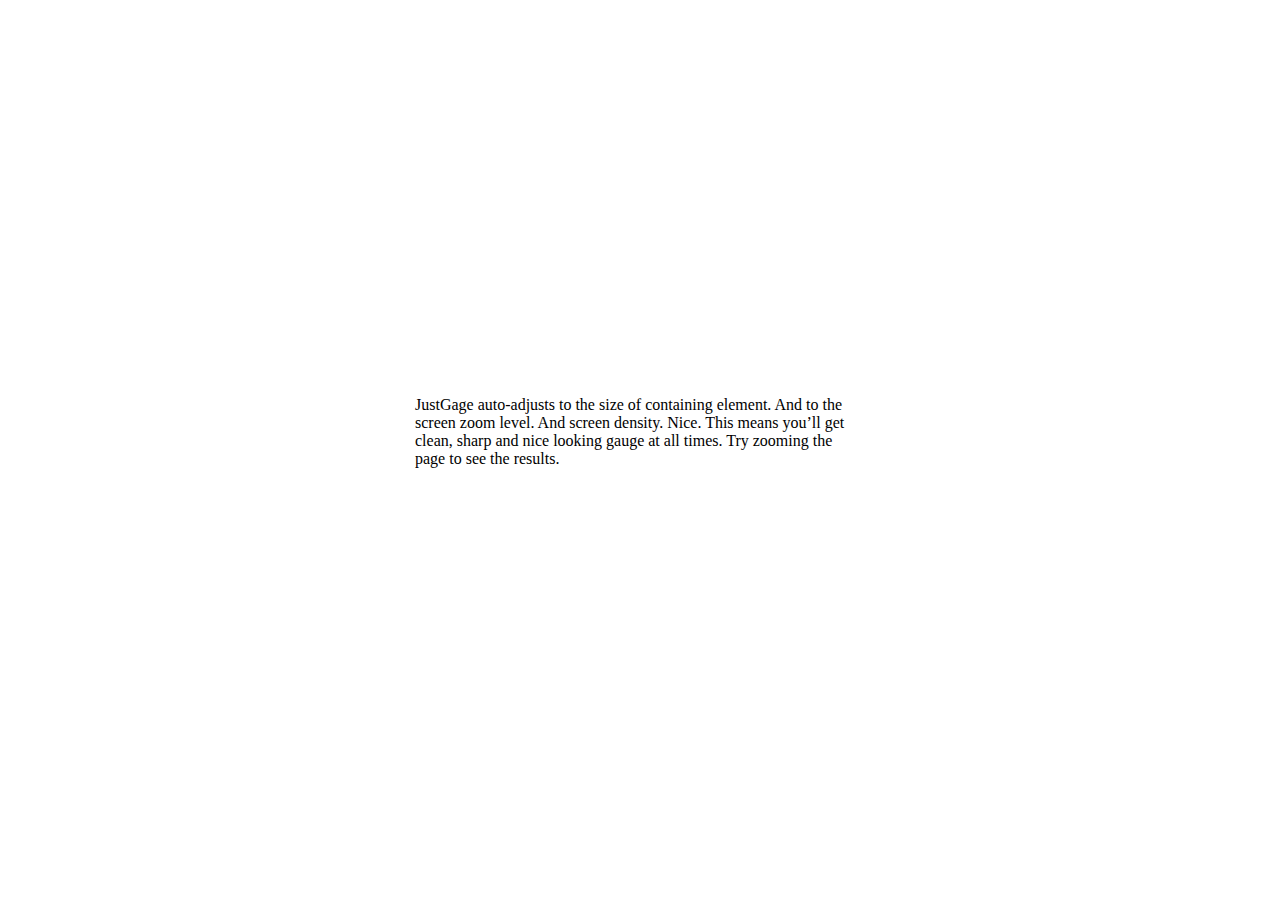
<file: static/examples/auto-adjust.htm>
<!doctype html>

<html>
  <head>
    <title>Auto-adjust</title>
    <meta http-equiv="Content-Type" content="text/html; charset=UTF-8" />
    <style>
      body {
        text-align: center;
      }

      #g1 {
        width:400px; height:320px;
        display: inline-block;
        margin: 1em;
      }

      #g2, #g3, #g4 {
        width:100px; height:80px;
        display: inline-block;
        margin: 1em;
      }

      p {
        display: block;
        width: 450px;
        margin: 2em auto;
        text-align: left;
      }
    </style>


  </head>
  <body>
    <div id="g1"></div>
    <div id="g2"></div>
    <div id="g3"></div>
    <div id="g4"></div>
    <p>
      JustGage auto-adjusts to the size of containing element. And to the screen zoom level. And screen density. Nice. This means you’ll get clean, sharp and nice looking gauge at all times. Try zooming the page to see the results.
    </p>

    <script src="../raphael-2.1.4.min.js"></script>
    <script src="../justgage.js"></script>
    <script>
      var g1, g2, g3, g4;

      window.onload = function(){
        var g1 = new JustGage({
          id: "g1",
          value: getRandomInt(0, 100),
          min: 0,
          max: 100,
          title: "Big Fella",
          label: "pounds"
        });

        var g2 = new JustGage({
          id: "g2",
          value: getRandomInt(0, 100),
          min: 0,
          max: 100,
          title: "Small Buddy",
          label: "oz"
        });

        var g3 = new JustGage({
          id: "g3",
          value: getRandomInt(0, 100),
          min: 0,
          max: 100,
          title: "Tiny Lad",
          label: "oz"
        });

        var g4 = new JustGage({
          id: "g4",
          value: getRandomInt(0, 100),
          min: 0,
          max: 100,
          title: "Little Pal",
          label: "oz"
        });

        setInterval(function() {
          g1.refresh(getRandomInt(50, 100));
          g2.refresh(getRandomInt(50, 100));
          g3.refresh(getRandomInt(0, 50));
          g4.refresh(getRandomInt(0, 50));
        }, 2500);
      };
    </script>
  </body>
</html>
</file>
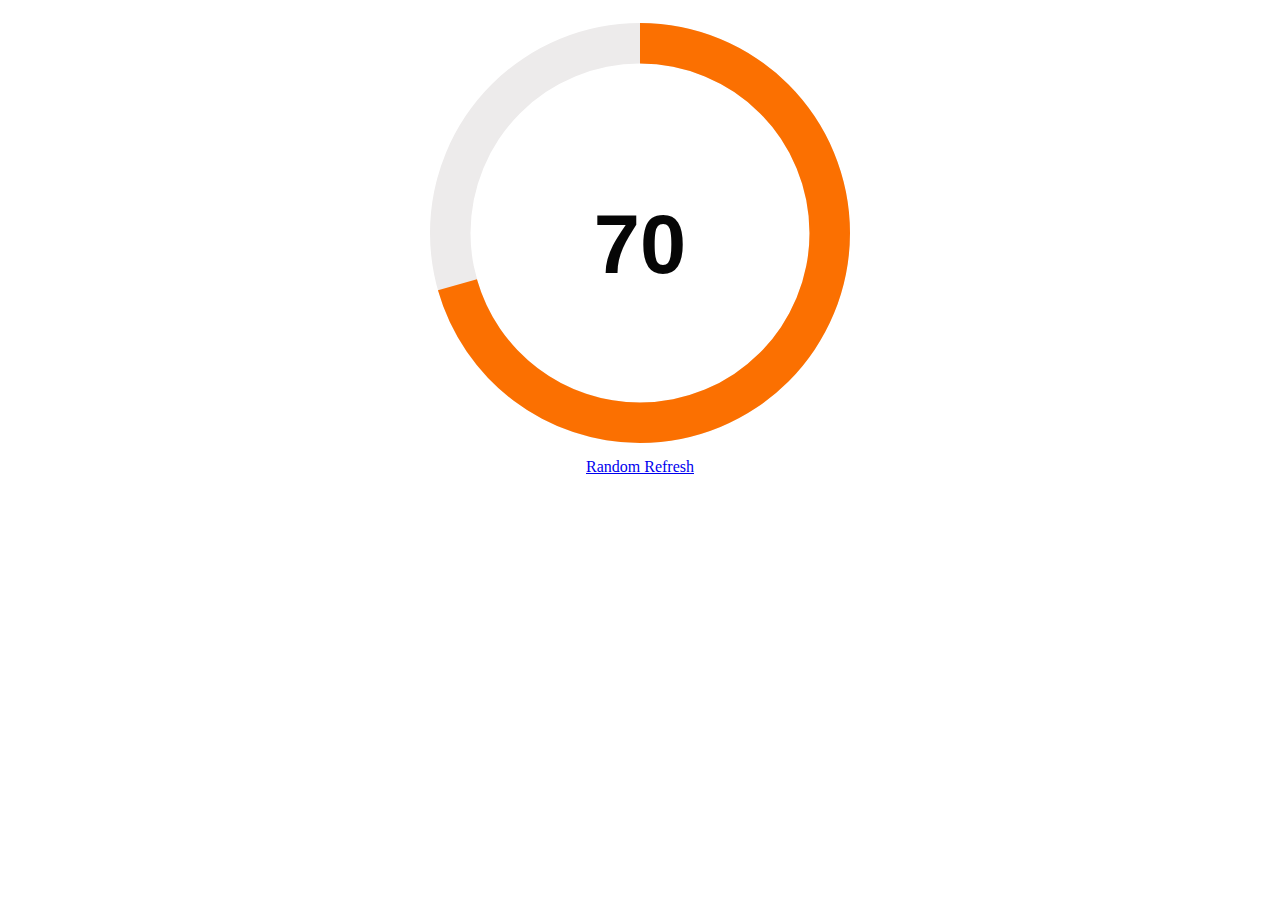
<file: static/examples/counter.html>
<!doctype html>
<html>

<head>
    <meta charset="utf-8" />
    <title>Counter</title>
    <meta name="viewport" content="width=device-width">
    <style>
    .container {
        width: 450px;
        margin: 0 auto;
        text-align: center;
    }

    .gauge {
        width: 450px;
        height: 450px;
    }

    a:link.button,
    a:active.button,
    a:visited.button,
    a:hover.button {
        margin: 30px 5px 0 2px;
        padding: 7px 13px;
    }
    </style>
</head>

<body>
    <div class="container">
        <div id="g1" class="gauge"></div>
        <a href="#" id="g1_refresh">Random Refresh</a>
    </div>
    <script src="../raphael-2.1.4.min.js"></script>
    <script src="../justgage.js"></script>
    <script>
    var g1;
    document.addEventListener("DOMContentLoaded", function(event) {
        g1 = new JustGage({
            id: "g1",
            value: 72,
            min: 0,
            max: 100,
            donut: true,
            gaugeWidthScale: 0.6,
            counter: true,
            hideInnerShadow: true
        });

        document.getElementById('g1_refresh').addEventListener('click', function() {
            g1.refresh(getRandomInt(0, 100));
        });
    });
    </script>
</body>

</html>
</file>
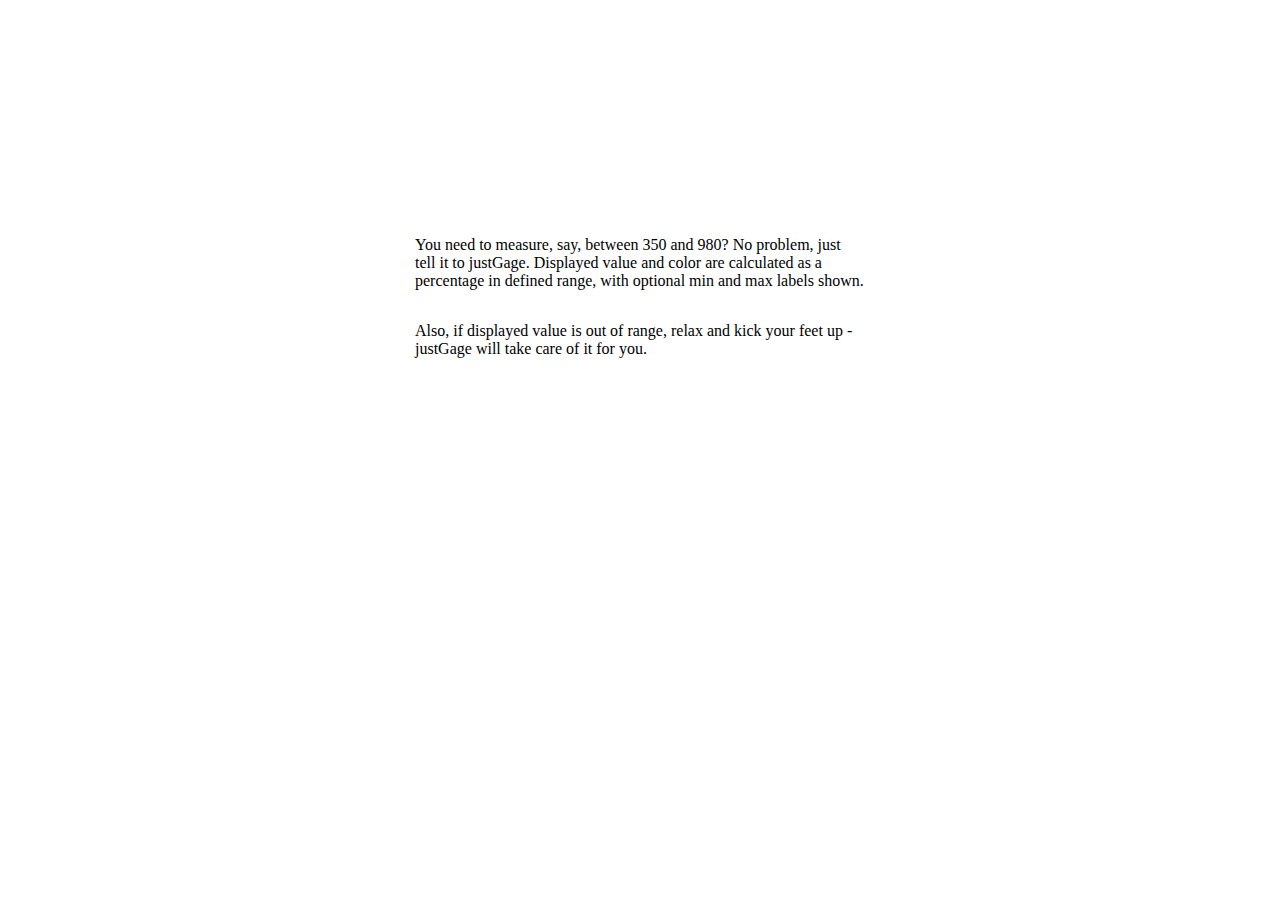
<file: static/examples/custom-interval.htm>
<!doctype html>
<html>

<head>
    <title>Custom interval</title>
    <meta http-equiv="Content-Type" content="text/html; charset=UTF-8" />
    <style>
    body {
        text-align: center;
    }

    #g1,
    #g2,
    #g3 {
        width: 200px;
        height: 160px;
        display: inline-block;
        margin: 1em;
    }

    p {
        display: block;
        width: 450px;
        margin: 2em auto;
        text-align: left;
    }
    </style>
</head>

<body>
    <div id="g1"></div>
    <div id="g2"></div>
    <div id="g3"></div>
    <p>
        You need to measure, say, between 350 and 980? No problem, just tell it to justGage. Displayed value and color are calculated as a percentage in defined range, with optional min and max labels shown.
    </p>
    <p>
        Also, if displayed value is out of range, relax and kick your feet up - justGage will take care of it for you.
    </p>
    <script src="../raphael-2.1.4.min.js"></script>
    <script src="../justgage.js"></script>
    <script>
    var g1, g2, g3;

    document.addEventListener("DOMContentLoaded", function(event) {
        g1 = new JustGage({
            id: "g1",
            value: getRandomInt(350, 980),
            min: 350,
            max: 980,
            title: "Lone Ranger",
            label: "miles traveled"
        });

        g2 = new JustGage({
            id: "g2",
            value: 32,
            min: 50,
            max: 100,
            title: "Empty Tank",
            label: ""
        });

        g3 = new JustGage({
            id: "g3",
            value: 120,
            min: 50,
            max: 100,
            title: "Meltdown",
            label: ""
        });

        setInterval(function() {
            g1.refresh(getRandomInt(350, 980));
            g2.refresh(getRandomInt(0, 49));
            g3.refresh(getRandomInt(101, 200));
        }, 2500);
    });
    </script>
</body>

</html>
</file>
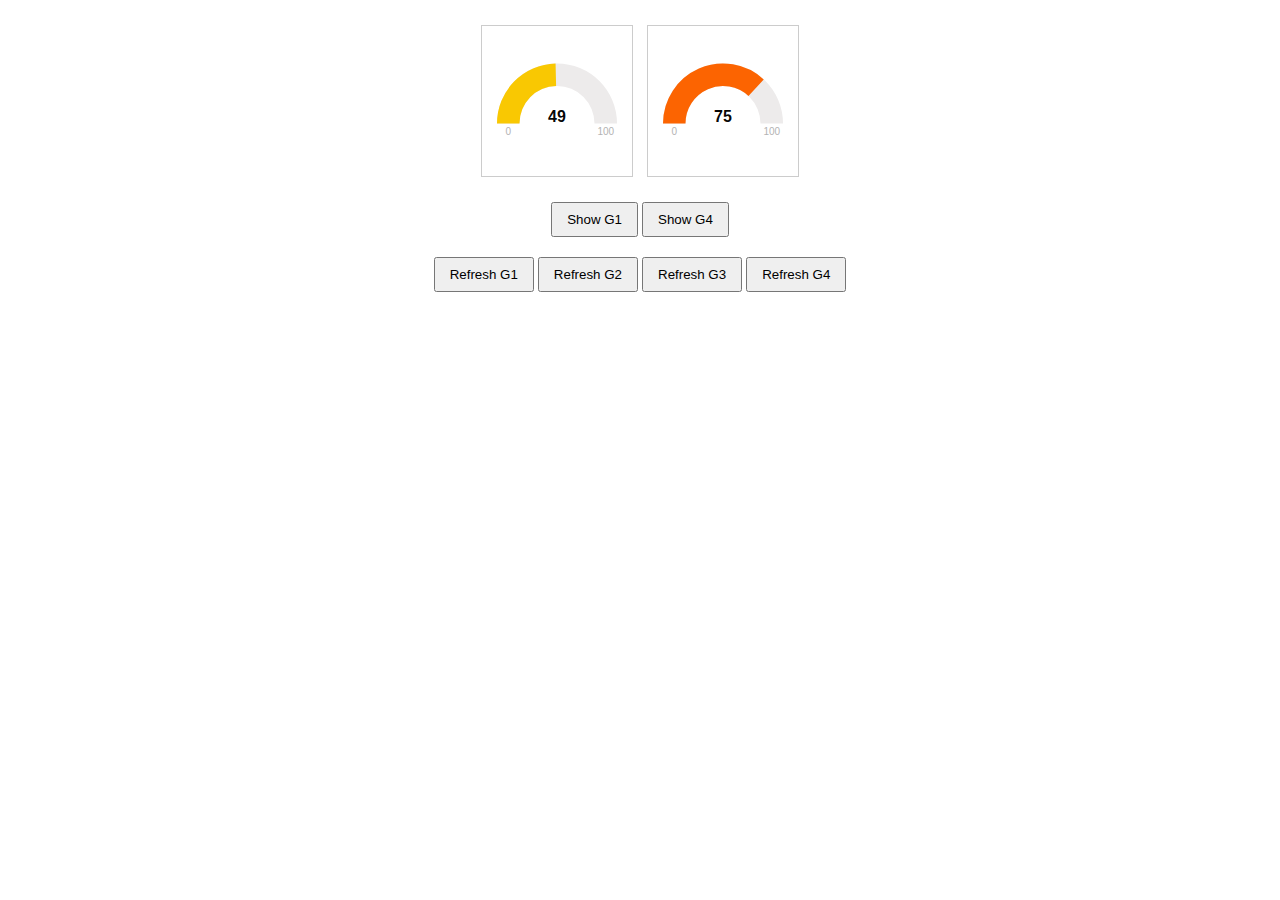
<file: static/examples/custom-node.html>
﻿<!doctype html>
<html>

<head>
    <title>Custom Node</title>
    <meta charset="utf-8" />
    <meta name="viewport" content="width=device-width">
    <style>
    button {
        padding: 8px 14px;
    }

    .container {
        width: 850px;
        margin: 20px auto 0 auto;
        text-align: center;
    }

    .gauge {
        width: 150px;
        height: 150px;
        display: inline-block;
        border: 1px solid #ccc;
        margin: 5px;
    }

    a:link.button,
    a:active.button,
    a:visited.button,
    a:hover.button {
        margin: 20px 5px 0 2px;
        padding: 7px 13px;
    }
    </style>
</head>

<body>
    <div id="cont" class="container">
        <div id="gauge2" class="gauge"></div>
        <div id="gauge3" class="gauge" data-title="#3" data-value="75" data-counter="true"></div>
    </div>
    <div class="container">
        <button type="button" id="g1_show">Show G1</button>
        <button type="button" id="g4_show">Show G4</button>
    </div>
    <div class="container">
        <button type="button" id="g1_refresh">Refresh G1</button>
        <button type="button" id="g2_refresh">Refresh G2</button>
        <button type="button" id="g3_refresh">Refresh G3</button>
        <button type="button" id="g4_refresh">Refresh G4</button>
    </div>
    <script src="../raphael-2.1.4.min.js"></script>
    <script src="../justgage.js"></script>
    <script>
    document.addEventListener("DOMContentLoaded", function(event) {
        var gNode1 = document.createElement('div');
        gNode1.setAttribute("class", "gauge");

        var gNode4 = document.createElement('div');
        gNode4.setAttribute("class", "gauge");
        gNode4.setAttribute("data-title", "#4");
        gNode4.setAttribute("data-value", "100");
        gNode4.setAttribute("data-counter", "true");

        var gauge1 = new JustGage({
            parentNode: gNode1,
            width: 150,
            height: 150,
            title: "#1",
            value: 25,
            min: 0,
            max: 100,
            decimals: 0,
            counter: true
        });

        var gauge2 = new JustGage({
            id: "gauge2",
            title: "#2",
            value: 50,
            min: 0,
            max: 100,
            humanFriendly: false,
            decimals: 0,
            counter: true
        });

        var gauge3 = new JustGage({
            id: "gauge3"
        });

        var gauge4 = new JustGage({
            parentNode: gNode4,
            width: 150,
            height: 150
        });

        document.getElementById('g1_refresh').addEventListener('click', function() {
            gauge1.refresh(getRandomInt(0, 100));
        });

        document.getElementById('g2_refresh').addEventListener('click', function() {
            gauge2.refresh(getRandomInt(0, 100));
        });

        document.getElementById('g3_refresh').addEventListener('click', function() {
            gauge3.refresh(getRandomInt(0, 100));
        });

        document.getElementById('g4_refresh').addEventListener('click', function() {
            gauge4.refresh(getRandomInt(0, 100));
        });

        document.getElementById('g1_show').addEventListener('click', function() {
            var container = document.getElementById("cont");
            container.insertBefore(gNode1, container.childNodes[0]);
            container = null;
        });

        document.getElementById('g4_show').addEventListener('click', function() {
            var container = document.getElementById("cont");
            container.appendChild(gNode4, container.childNodes[0]);
            container = null;
        });

    });
    </script>
</body>

</html>
</file>
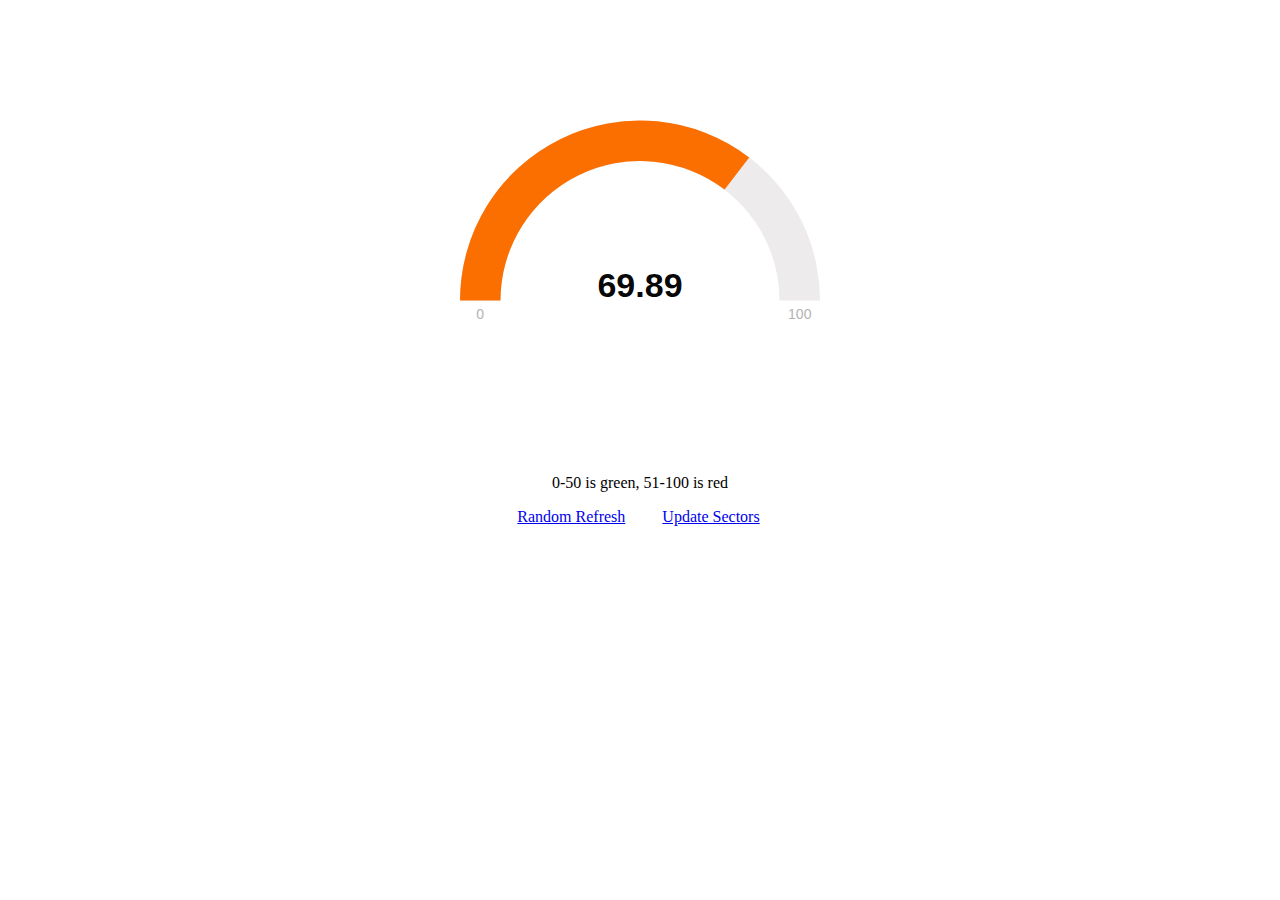
<file: static/examples/custom-sectors.html>
<!doctype html>
<html>

<head>
  <meta charset="utf-8"/>
  <title>Custom Sectors</title>
  <meta name="viewport" content="width=device-width">

  <style>
  .container {
    width: 450px;
    margin: 0 auto;
    text-align: center;
  }

  .gauge {
    width: 450px;
    height: 450px;
  }

  a:link.button,
  a:active.button,
  a:visited.button,
  a:hover.button {
    margin: 30px 5px 0 2px;
    padding: 7px 13px;
  }

  </style>

</head>


<body>

  <div class="container">
    <div id="gg1" class="gauge"></div>
    <p id="gg1_text">0-50 is green, 51-100 is red</p>
    <a href="#" id="gg1_refresh" class="button grey">Random Refresh</a>
    <a href="#" id="gg1_update" class="button grey">Update Sectors</a>
  </div>

  <script src="../raphael-2.1.4.min.js"></script>
  <script src="../justgage.js"></script>
  <script>
  document.addEventListener("DOMContentLoaded", function(event) {
    var gg1 = new JustGage({
      id: "gg1",
      value : 72.15,
      min: 0,
      max: 100,
      decimals: 2,
      gaugeWidthScale: 0.6,
      customSectors: [{
        color : "#00ff00",
        lo : 0,
        hi : 50
      },{
        color : "#ff0000",
        lo : 50,
        hi : 100
      }],
      counter: true
    });

    document.getElementById('gg1_refresh').addEventListener('click', function() {
      gg1.refresh(getRandomInt(0, 100));
    });

    document.getElementById('gg1_update').addEventListener('click', function() {
      gg1.update({
        value: getRandomInt(0, 100),
        customSectors: [{
          color : "#00ff00",
          lo : 0,
          hi : 25
        },{
          color : "#ff0000",
          lo : 25,
          hi : 100
        }]
      });
      document.getElementById('gg1_text').innerHTML = "<b>UPDATE</b>: 0-25 is green, 26-100 is red"
    });
  });
  </script>
</body>
</html>
</file>
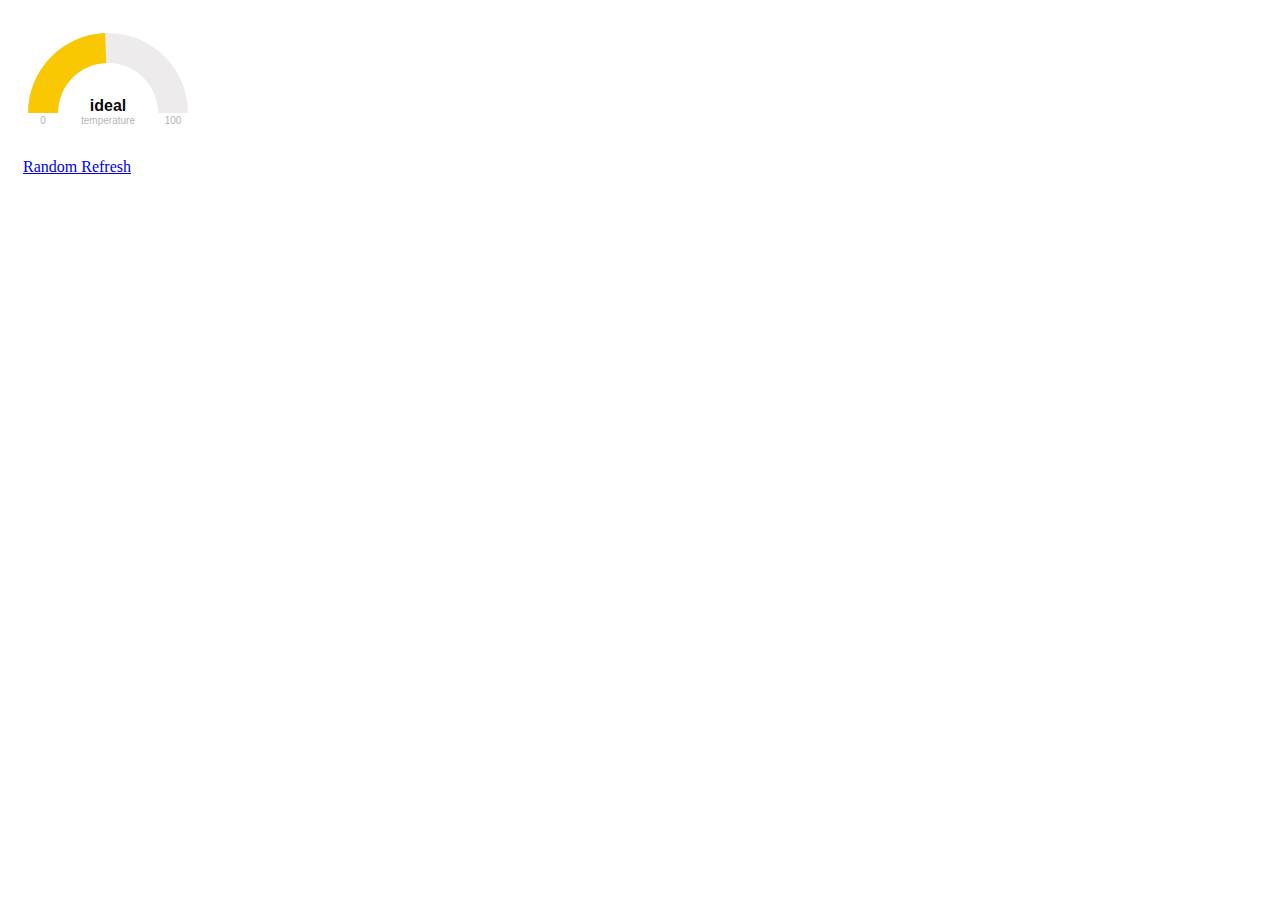
<file: static/examples/custom-value-renderer.html>
<!doctype html>
<html>

<head>
    <meta charset="utf-8" />
    <title>Custom Render Function</title>
    <style>
    .container {
        margin: 0 auto;
        text-align: center;
    }

    .gauge_container {
        text-align: left;
        height: 450px;
        display: inline-block;
        border: 1px solid #ccc;
        margin: 40px 5px 0 5px;
    }

    .gauge {
        width: 300px;
        height: 200px;
        display: inline-block;
        -webkit-transform: translate3d(0, 0, 0);
    }

    .controls {
        text-align: left;
    }

    li {
        padding: 10px 0 0 0;
    }

    li.refresh {
        border-top: 1px solid #eee;
        border-bottom: 1px solid #eee;
        padding-top: 15px;
        padding-bottom: 15px;
    }

    label {
        font-family: Arial;
        display: inline-block;
        width: 65px;
        margin: 0 0 5px 0;
        text-align: right;
        padding: 5px;
        color: #919191;
    }

    input {
        font-weight: bold;
        font-size: 13px;
        padding: 10px;
        border: 1px solid #ccc;
        margin: 5px;
    }

    input[disabled=disabled] {
        font-weight: normal;
        font-size: 11px;
        padding: 0 0 0 10px;
        margin: 0px;
        color: #777777;
        border-color: transparent;
        background: #fff;
    }

    a:link.button,
    a:active.button,
    a:visited.button,
    a:hover.button {
        margin: 0px 5px 0 2px;
        padding: 7px 13px;
    }
    </style>
</head>

<body>
    <div id="gg1" style="width: 200px; height: 150px;"></div>
    <a href="#" id="gg1_refresh" class="button grey">Random Refresh</a>
    <script src="../raphael-2.1.4.min.js"></script>
    <script src="../justgage.js"></script>
    <script>
    document.addEventListener("DOMContentLoaded", function(event) {
        var gg1 = new JustGage({
            id: "gg1",
            value: 50,
            min: 0,
            max: 100,
            title: "Target",
            label: "temperature",
            textRenderer: customValue
        });

        document.getElementById('gg1_refresh').addEventListener('click', function() {
            gg1.refresh(getRandomInt(0, 100));
            return false;
        });

        function customValue(val) {
            if (val < 50) {
                return 'low';
            } else if (val > 50) {
                return 'high';
            } else if (val === 50) {
                return 'ideal';
            }
        }
    });
    </script>
</body>

</html>
</file>
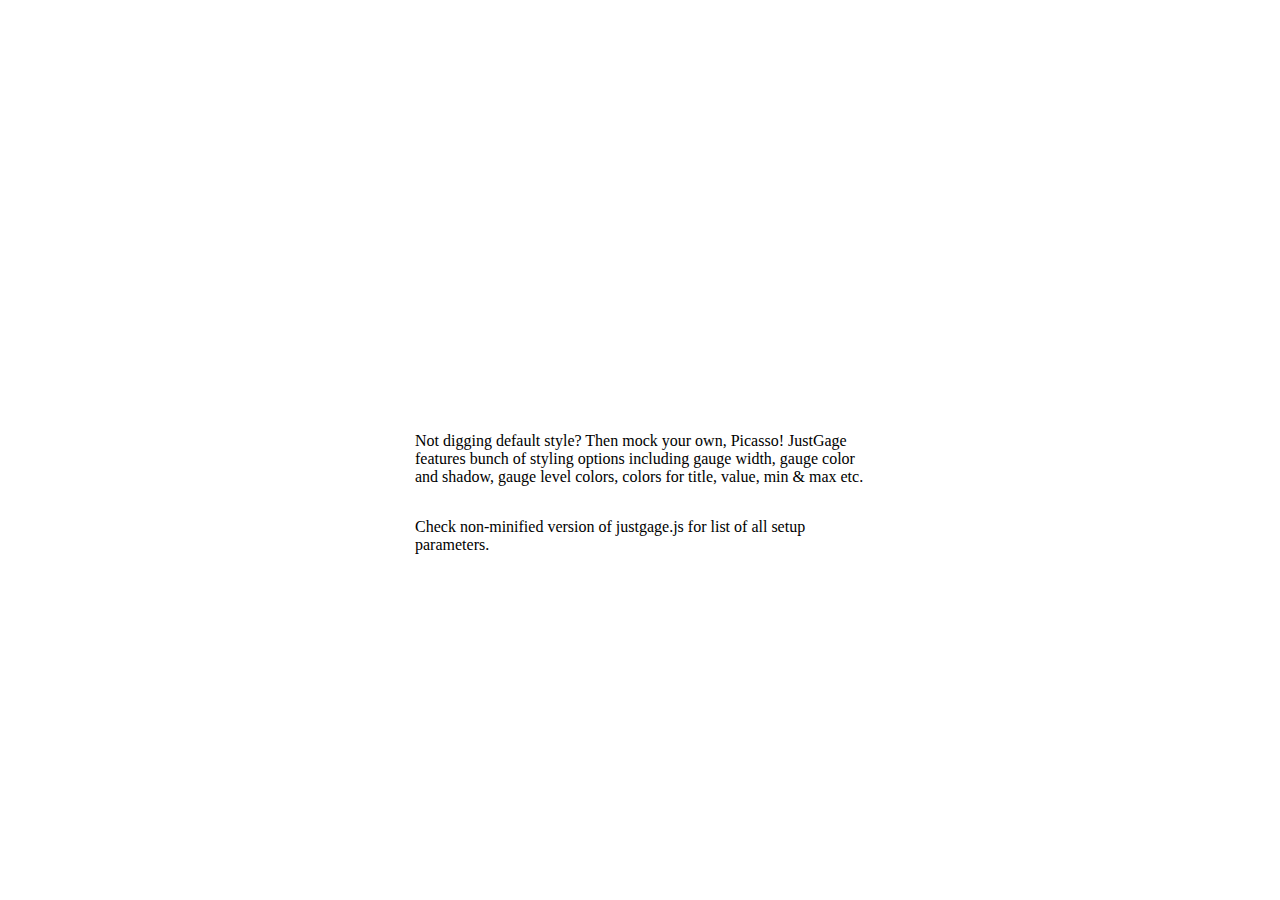
<file: static/examples/customize-style.htm>
<!doctype html>

<html>
  <head>
    <title>Customize style</title>
    <meta http-equiv="Content-Type" content="text/html; charset=UTF-8" />

    <style>
      body {
        text-align: center;
      }

      #g1, #g2, #g3, #g4, #g5, #g6 {
        width:200px; height:160px;
        display: inline-block;
        margin: 1em;
      }

      p {
        display: block;
        width: 450px;
        margin: 2em auto;
        text-align: left;
      }
    </style>

	</head>
  <body>
    <div id="g1"></div>
    <div id="g2"></div>
    <div id="g3"></div>
    <div id="g4"></div>
    <div id="g5"></div>
    <div id="g6"></div>
    <p>
      Not digging default style? Then mock your own, Picasso! JustGage features bunch of styling options including gauge width, gauge color and shadow, gauge level colors, colors for title, value, min &amp; max etc.
    </p>
    <p>
      Check non-minified version of justgage.js for list of all setup parameters.
    </p>
    <script src="../raphael-2.1.4.min.js"></script>
    <!--<script src="../justgage-1.0.1.js"></script>-->
    <script src="../justgage.js"></script>
    <script>
    document.addEventListener("DOMContentLoaded", function(event) {

      var g1, g2, g3, g4, g5, g6;

      var g1 = new JustGage({
        id: "g1",
        value: getRandomInt(0, 100),
        min: 0,
        max: 100,
        title: "Custom Width",
        label: "",
        gaugeWidthScale: 0.2
      });

      var g2 = new JustGage({
        id: "g2",
        value: getRandomInt(0, 100),
        min: 0,
        max: 100,
        title: "Custom Shadow",
        label: "",
        shadowOpacity: 1,
        shadowSize: 5,
        shadowVerticalOffset: 10
      });

      var g3 = new JustGage({
        id: "g3",
        value: getRandomInt(0, 100),
        min: 0,
        max: 100,
        title: "Custom Colors",
        label: "",
        levelColors: [
          "#00fff6",
          "#ff00fc",
          "#1200ff"
        ]
      });

      var g4 = new JustGage({
        id: "g4",
        value: getRandomInt(0, 100),
        min: 0,
        max: 100,
        title: "Hide Labels",
        hideMinMax: true
      });


      var g5 = new JustGage({
        id: "g5",
        value: getRandomInt(0, 100),
        min: 0,
        max: 100,
        title: "Animation Type",
        label: "",
        startAnimationTime: 2000,
        startAnimationType: ">",
        refreshAnimationTime: 1000,
        refreshAnimationType: "bounce"
      });

      var g6 = new JustGage({
        id: "g6",
        value: getRandomInt(0, 100),
        min: 0,
        max: 100,
        title: "Minimal",
        label: "",
        hideMinMax: true,
        gaugeColor: "#fff",
        levelColors: ["#000"],
        hideInnerShadow: true,
        startAnimationTime: 1,
        startAnimationType: "linear",
        refreshAnimationTime: 1,
        refreshAnimationType: "linear"
      });

        setInterval(function() {
          g1.refresh(getRandomInt(0, 100));
          g2.refresh(getRandomInt(0, 100));
          g3.refresh(getRandomInt(0, 100));
          g4.refresh(getRandomInt(0, 100));
          g5.refresh(getRandomInt(0, 100));
          g6.refresh(getRandomInt(0, 100));
        }, 2500);

    });
    </script>
  </body>
</html>
</file>
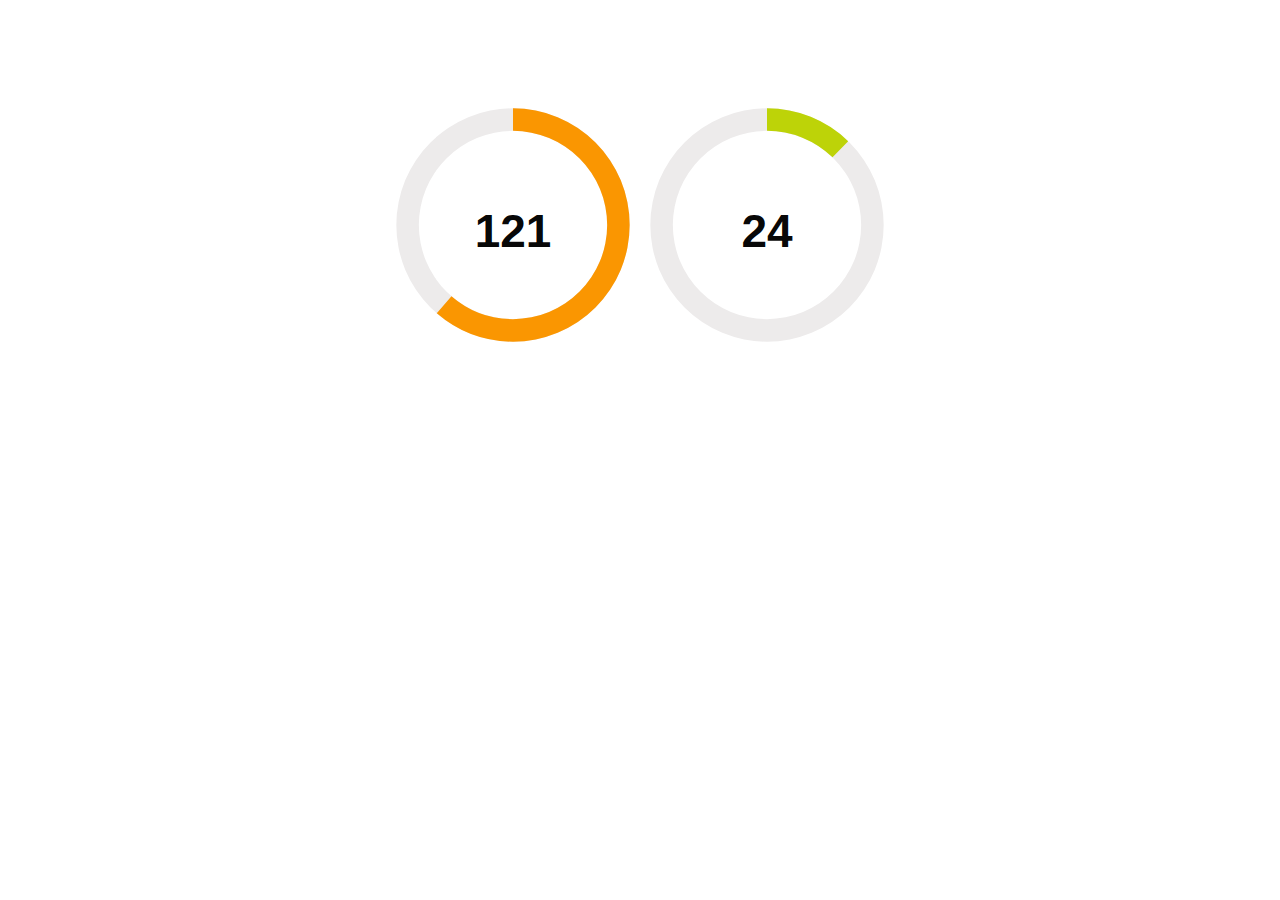
<file: static/examples/defaults.html>
<!doctype html>
<html>

<head>
  <meta charset="utf-8" />
  <title>Defaults</title>
  <meta name="viewport" content="width=device-width">
  <style>
  .container {
    width: 600px;
    margin: 100px auto;
    text-align: center;
  }

  .gauge {
    width: 250px;
    height: 250px;
    display: inline-block;
  }

  </style>
</head>

<body>
  <div class="container">
    <div id="gg1" class="gauge"></div>
    <div id="gg2" class="gauge" data-value="25"></div>
  </div>
  <script src="../raphael-2.1.4.min.js"></script>
  <script src="../justgage.js"></script>
  <script>
  document.addEventListener("DOMContentLoaded", function(event) {

    var dflt = {
      min: 0,
      max: 200,
      donut: true,
      gaugeWidthScale: 0.6,
      counter: true,
      hideInnerShadow: true
    }

    var gg1 = new JustGage({
      id: 'gg1',
      value: 125,
      title: 'javascript call',
      defaults: dflt
    });

    var gg2 = new JustGage({
      id: 'gg2',
      title: 'data-attributes',
      defaults: dflt
    });

  });
  </script>
</body>

</html>
</file>
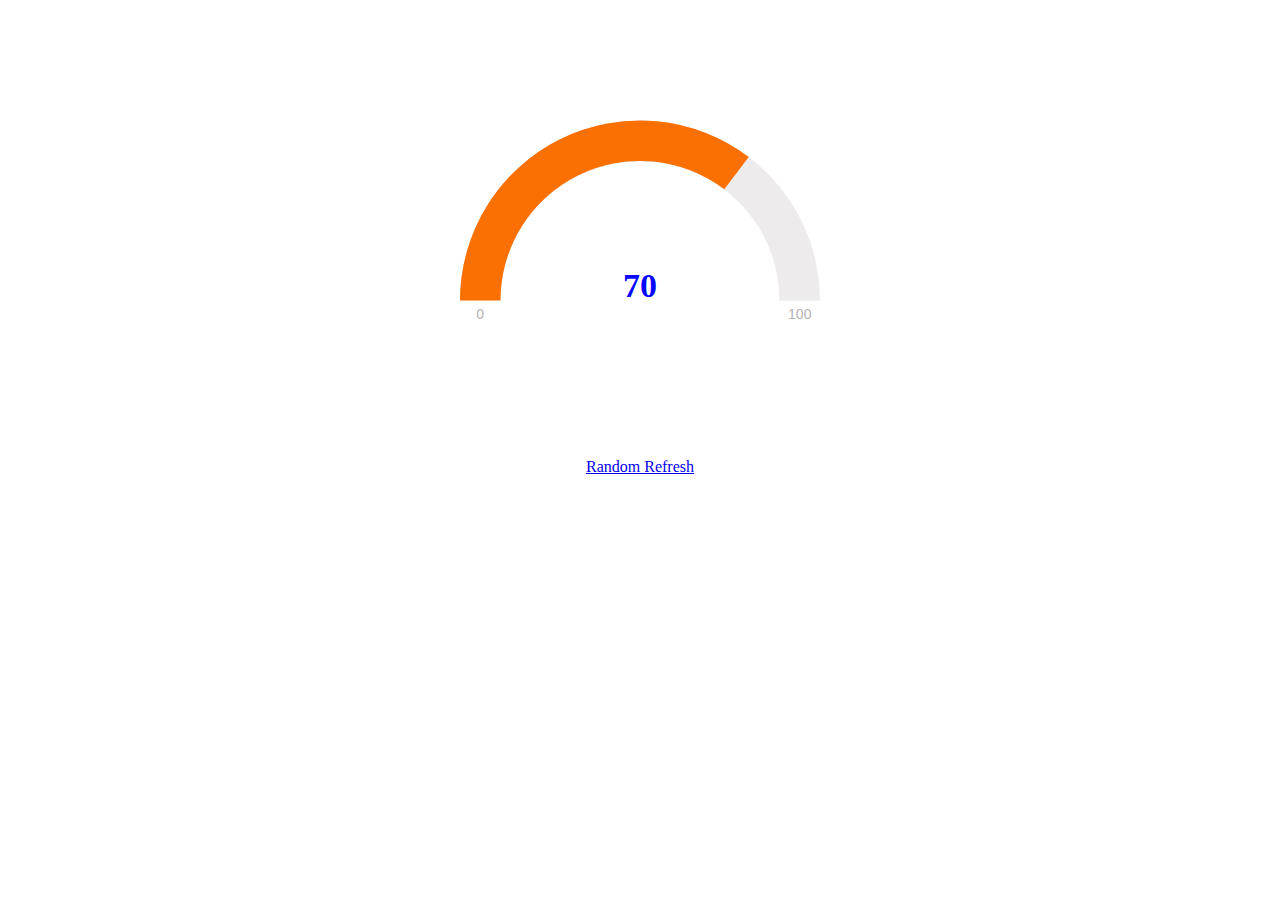
<file: static/examples/font-options.html>
<!doctype html>
<html>

<head>
    <meta charset="utf-8" />
    <title>Counter</title>
    <meta name="viewport" content="width=device-width">
    <style>
    .container {
        width: 450px;
        margin: 0 auto;
        text-align: center;
    }

    .gauge {
        width: 450px;
        height: 450px;
    }

    a:link.button,
    a:active.button,
    a:visited.button,
    a:hover.button {
        margin: 30px 5px 0 2px;
        padding: 7px 13px;
    }
    </style>
</head>

<body>
    <div class="container">
        <div id="g1" class="gauge"></div>
        <a href="#" id="g1_refresh">Random Refresh</a>
    </div>
    <script src="../raphael-2.1.4.min.js"></script>
    <script src="../justgage.js"></script>
    <script>
    var g1;
    document.addEventListener("DOMContentLoaded", function(event) {
        g1 = new JustGage({
            id: "g1",
            title: "Font Options",
            value: 72,
            min: 0,
            max: 100,
            gaugeWidthScale: 0.6,
            counter: true,
            titleFontColor: "red",
            titleFontFamily: "Georgia",
            titlePosition: "below",
            valueFontColor: "blue",
            valueFontFamily: "Georgia"
        });

        document.getElementById('g1_refresh').addEventListener('click', function() {
            g1.refresh(getRandomInt(0, 100));
        });
    });
    </script>
</body>

</html>
</file>
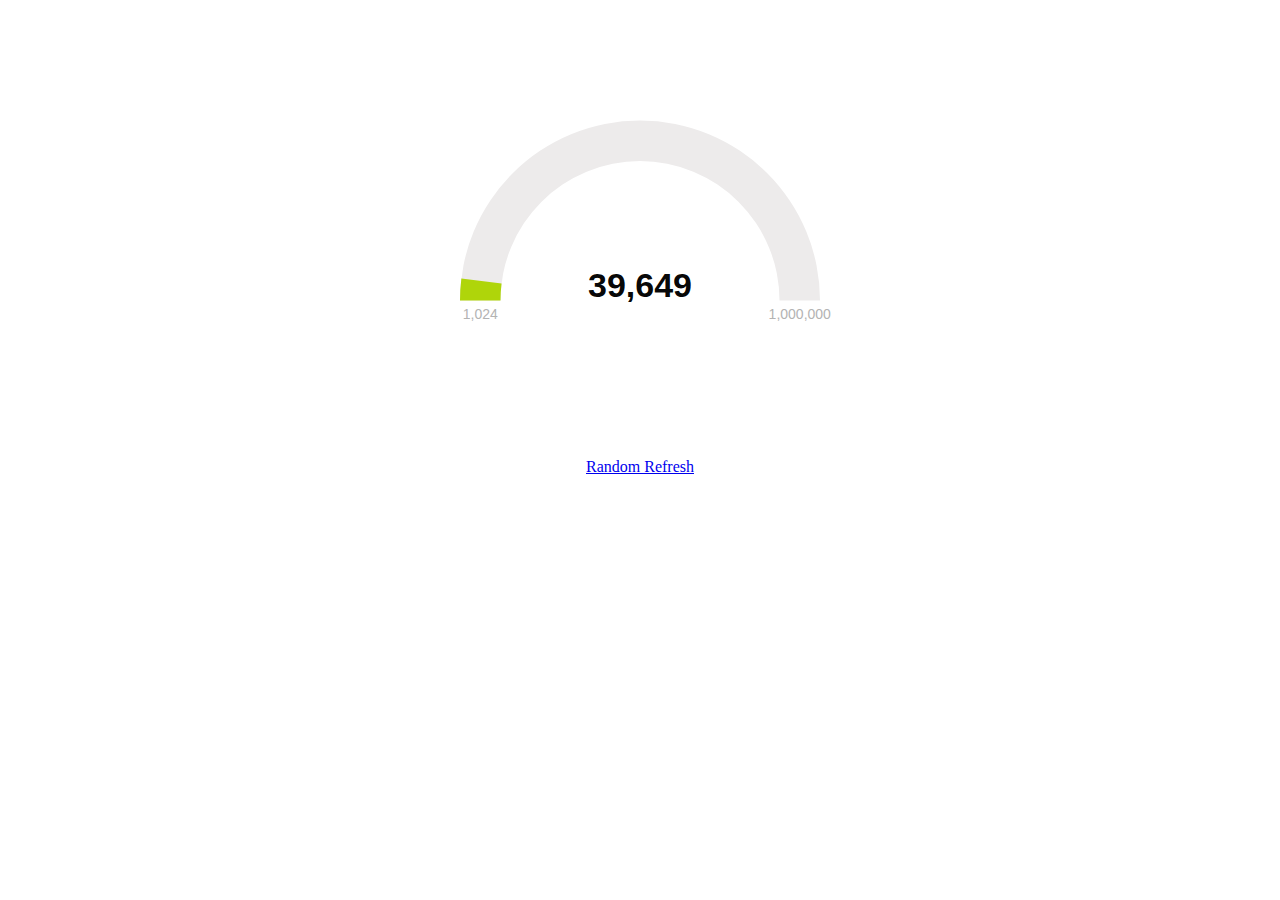
<file: static/examples/format-number.html>
<!doctype html>
<html>

<head>
    <meta charset="utf-8" />
    <title>Counter</title>
    <meta name="viewport" content="width=device-width">
    <style>
    .container {
        width: 450px;
        margin: 0 auto;
        text-align: center;
    }

    .gauge {
        width: 450px;
        height: 450px;
    }

    a:link.button,
    a:active.button,
    a:visited.button,
    a:hover.button {
        margin: 30px 5px 0 2px;
        padding: 7px 13px;
    }
    </style>
</head>

<body>
    <div class="container">
        <div id="gg1" class="gauge"></div>
        <a href="#" id="gg1_refresh">Random Refresh</a>
    </div>
    <script src="../raphael-2.1.4.min.js"></script>
    <script src="../justgage.js"></script>
    <script>
    document.addEventListener("DOMContentLoaded", function(event) {
        var gg1 = new JustGage({
            id: "gg1",
            value: 40960,
            min: 1024,
            max: 1000000,
            gaugeWidthScale: 0.6,
            counter: true,
            formatNumber: true
        });

        document.getElementById('gg1_refresh').addEventListener('click', function() {
            gg1.refresh(getRandomInt(1024, 1000000));
        });
    });
    </script>
</body>

</html>
</file>
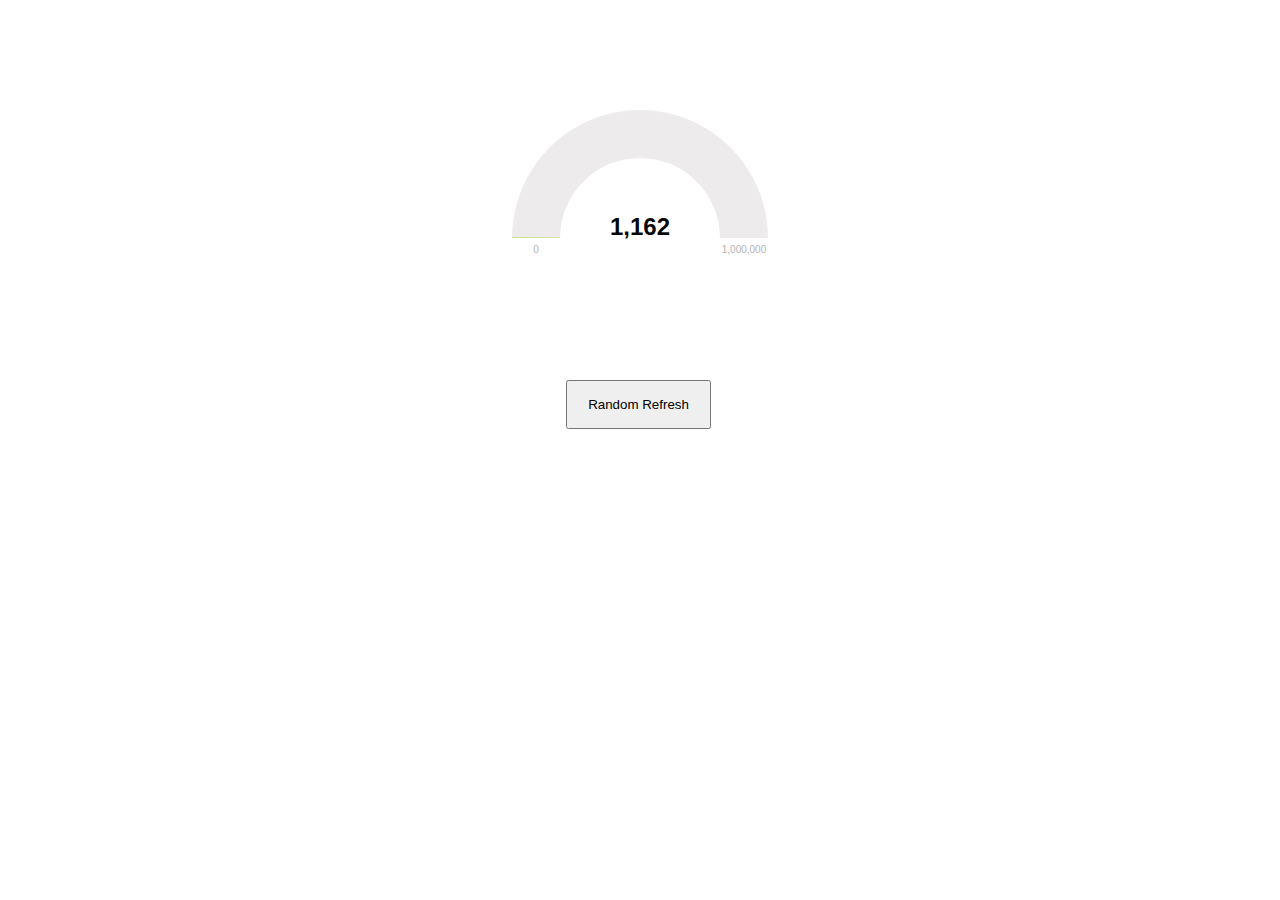
<file: static/examples/html5-data-attribute-config.html>
<!doctype html>
<html>

<head>
  <meta charset="utf-8"/>
  <title>html5 data-attribute setup</title>
  <meta name="viewport" content="width=device-width">

  <style>
    .container {
      width: 320px;
      margin: 30px auto 0 auto;
      text-align: center;
    }

    .gauge {
      width: 320px;
      height: 320px;
    }

    .btn {
      margin: 30px 5px 0 2px;
      padding: 15px 20px;
    }
  </style>


</head>

<body>

  <div class="container">
    <div id="gg1" class="gauge" data-value="1200" data-min="0" data-max="1000000" data-gaugeWidthScale="0.6"></div>
    <input type="button" id="gg1_refresh" class="btn" value="Random Refresh" />
  </div>

  <script src="../raphael-2.1.4.min.js"></script>
  <script src="../justgage.js"></script>
  <script>
    document.addEventListener("DOMContentLoaded", function(event) {
      var gg1 = new JustGage({
        id: "gg1",
        formatNumber: true,
        counter: true
      });

      document.getElementById('gg1_refresh').addEventListener('click', function() {
        gg1.refresh(getRandomInt(0, 1000000));
        return false;
      });
    });
  </script>
</body>
</html>
</file>
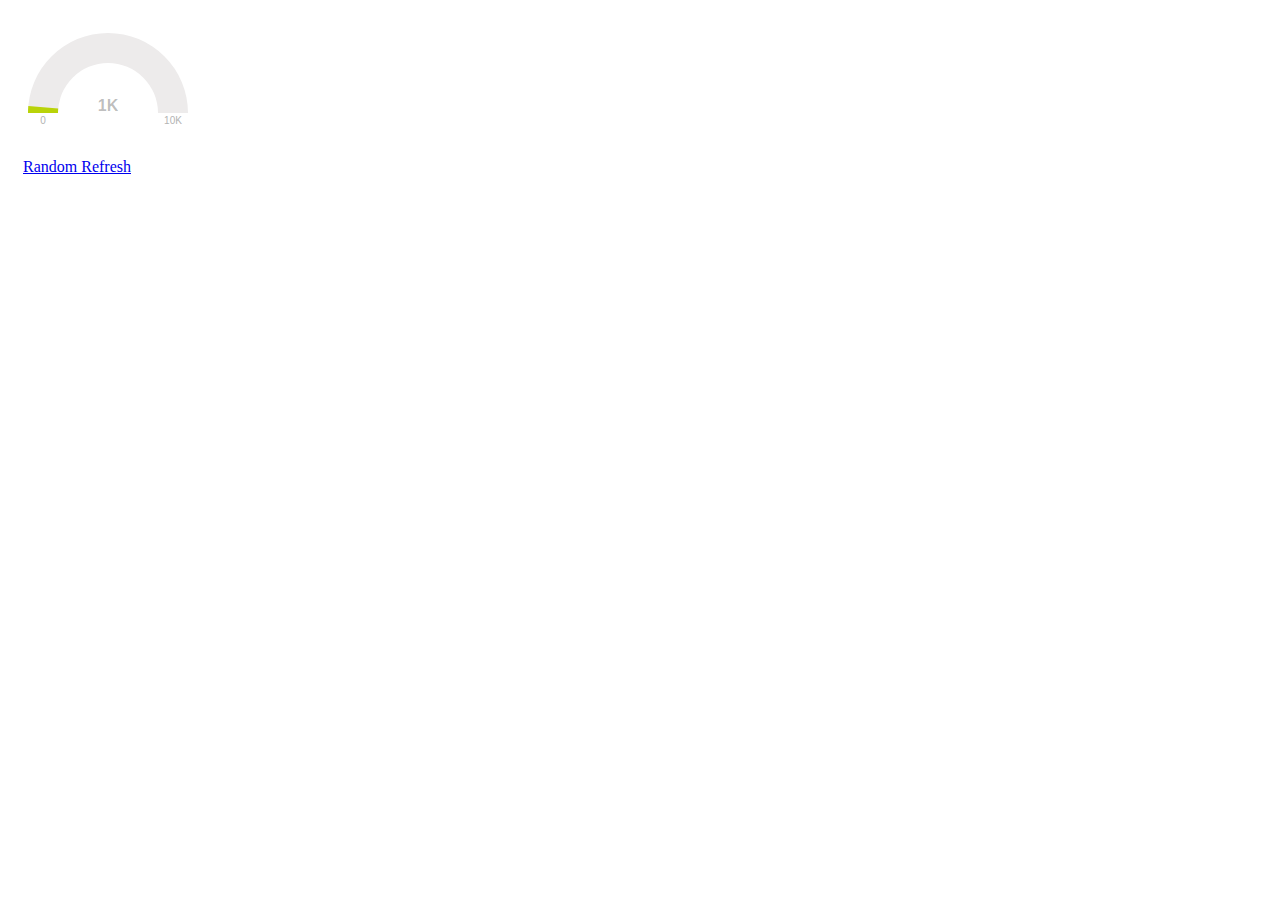
<file: static/examples/human-friendly-numbers.html>
<!doctype html>
<html>

<head>
    <meta charset="utf-8" />
    <title>Guage</title>
    <style>
    .container {
        margin: 0 auto;
        text-align: center;
    }

    .gauge_container {
        text-align: left;
        height: 450px;
        display: inline-block;
        border: 1px solid #ccc;
        margin: 40px 5px 0 5px;
    }

    .gauge {
        width: 300px;
        height: 200px;
        display: inline-block;
        -webkit-transform: translate3d(0, 0, 0);
    }

    .controls {
        text-align: left;
    }

    li {
        padding: 10px 0 0 0;
    }

    li.refresh {
        border-top: 1px solid #eee;
        border-bottom: 1px solid #eee;
        padding-top: 15px;
        padding-bottom: 15px;
    }

    label {
        font-family: Arial;
        display: inline-block;
        width: 65px;
        margin: 0 0 5px 0;
        text-align: right;
        padding: 5px;
        color: #919191;
    }

    input {
        font-weight: bold;
        font-size: 13px;
        padding: 10px;
        border: 1px solid #ccc;
        margin: 5px;
    }

    input[disabled=disabled] {
        font-weight: normal;
        font-size: 11px;
        padding: 0 0 0 10px;
        margin: 0px;
        color: #777777;
        border-color: transparent;
        background: #fff;
    }

    a:link.button,
    a:active.button,
    a:visited.button,
    a:hover.button {
        margin: 0px 5px 0 2px;
        padding: 7px 13px;
    }
    </style>
</head>

<body>
    <div id="gg1" style="width: 200px; height: 150px;"></div>
    <a href="#" id="gg1_refresh" class="button grey">Random Refresh</a>
    <script src="../raphael-2.1.4.min.js"></script>
    <script src="../justgage.js"></script>
    <script>
    document.addEventListener("DOMContentLoaded", function(event) {
        var gg1 = new JustGage({
            id: "gg1",
            value: 1024,
            min: 0,
            max: 10000,
            title: "Target",
            label: "",
            humanFriendly: true,
            startAnimationTime: 10000,
            refreshAnimationTime: 10000
        });

        document.getElementById('gg1_refresh').addEventListener('click', function() {
            gg1.refresh(getRandomInt(0, 1000000));
            console.log(gg1);
            return false;
        });
    });
    </script>
</body>

</html>
</file>
